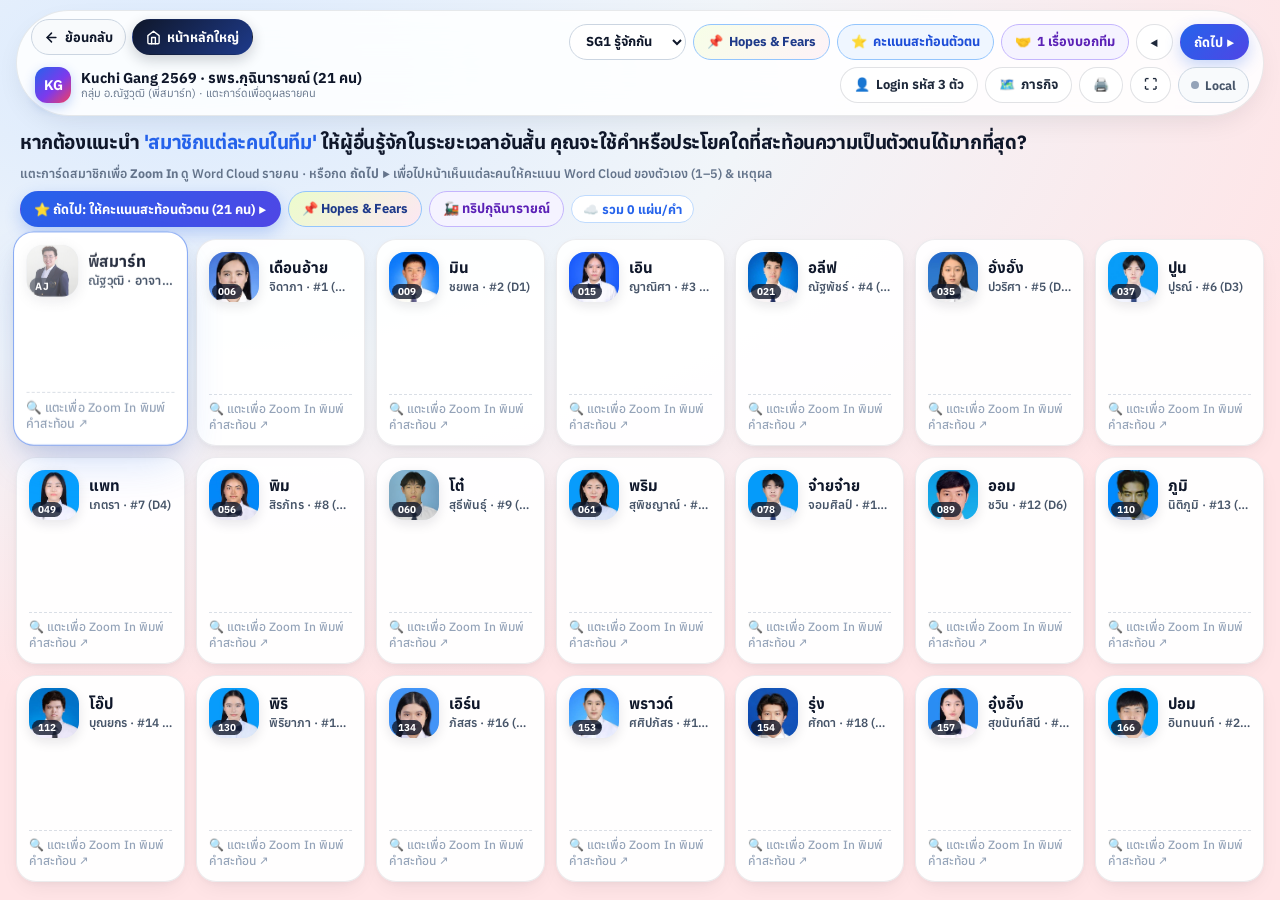
<file: kuchinarai/index.html>
<!DOCTYPE html>
<html lang="th">
<head>
  <meta charset="utf-8">
  <meta http-equiv="Cache-Control" content="no-cache, no-store, must-revalidate">
  <meta http-equiv="Pragma" content="no-cache">
  <meta http-equiv="Expires" content="0">
  <meta name="viewport" content="width=device-width, initial-scale=1, minimum-scale=1, maximum-scale=1, user-scalable=no, viewport-fit=cover">
  <title>Kuchi Gang 2569 · ภาพรวมครอบครัวกุฉินารายณ์ 21 คน &amp; Live Word Cloud (อ.ณัฐวุฒิ · RACM 303)</title>
  <meta name="description" content="Apple TV Overview &amp; Live Word Cloud สำหรับกลุ่มพื้นที่ภาคสนามที่ 1 รพร.กุฉินารายณ์ จ.กาฬสินธุ์ (อ. นพ.ณัฐวุฒิ เอี่ยงธนรัตน์) รายวิชา RACM 303 ปีการศึกษา 2569">
  <meta name="theme-color" content="#2563eb">
  <meta property="og:type" content="website">
  <meta property="og:site_name" content="RACM 303 (2569) · Kuchi Gang">
  <meta property="og:title" content="🚂 Kuchi Gang 2569 · ภาพรวมครอบครัว รพร.กุฉินารายณ์ (อ.ณัฐวุฒิ)">
  <meta property="og:description" content="แตะการ์ดสมาชิกทั้ง 21 คนเพื่อ Zoom In ถามโจทย์ใหญ่ &amp; ส่งคำเข้า Live Word Cloud รองรับทุกอุปกรณ์ (Mobile / Tablet / Duo / Full Screen 16:9)">
  <meta property="og:url" content="https://smartwoo.github.io/racm303-2569-kuchinarai/">
  <link rel="icon" type="image/svg+xml" href="data:image/svg+xml,%3Csvg xmlns='http://www.w3.org/2000/svg' viewBox='0 0 64 64'%3E%3Crect width='64' height='64' rx='16' fill='%232563eb'/%3E%3Ccircle cx='50' cy='14' r='9' fill='%23fb7185'/%3E%3Ctext x='32' y='42' text-anchor='middle' font-family='Arial,sans-serif' font-size='26' font-weight='900' fill='%23ffffff'%3EKG%3C/text%3E%3C/svg%3E">
  <link rel="preconnect" href="https://fonts.googleapis.com">
  <link rel="preconnect" href="https://fonts.gstatic.com" crossorigin>
  <link href="https://fonts.googleapis.com/css2?family=Anuphan:wght@500;600;700;800&family=JetBrains+Mono:wght@500;700&family=Plus+Jakarta+Sans:wght@600;700;800&family=Sarabun:wght@400;500;600;700&display=swap" rel="stylesheet">
  <link rel="stylesheet" href="assets/kuchi_styles.css?v=20261126tv15">
</head>
<body>
  <div id="appRoot"></div>

  <script src="assets/vendor/mqtt.min.js?v=20261126tv15"></script>
  <script src="assets/vendor/peerjs.min.js?v=20261126tv15"></script>
  <script src="assets/kuchi_data.js?v=20261126tv15"></script>
  <script src="assets/kuchi_app.js?v=20261126tv15"></script>
</body>
</html>
</file>
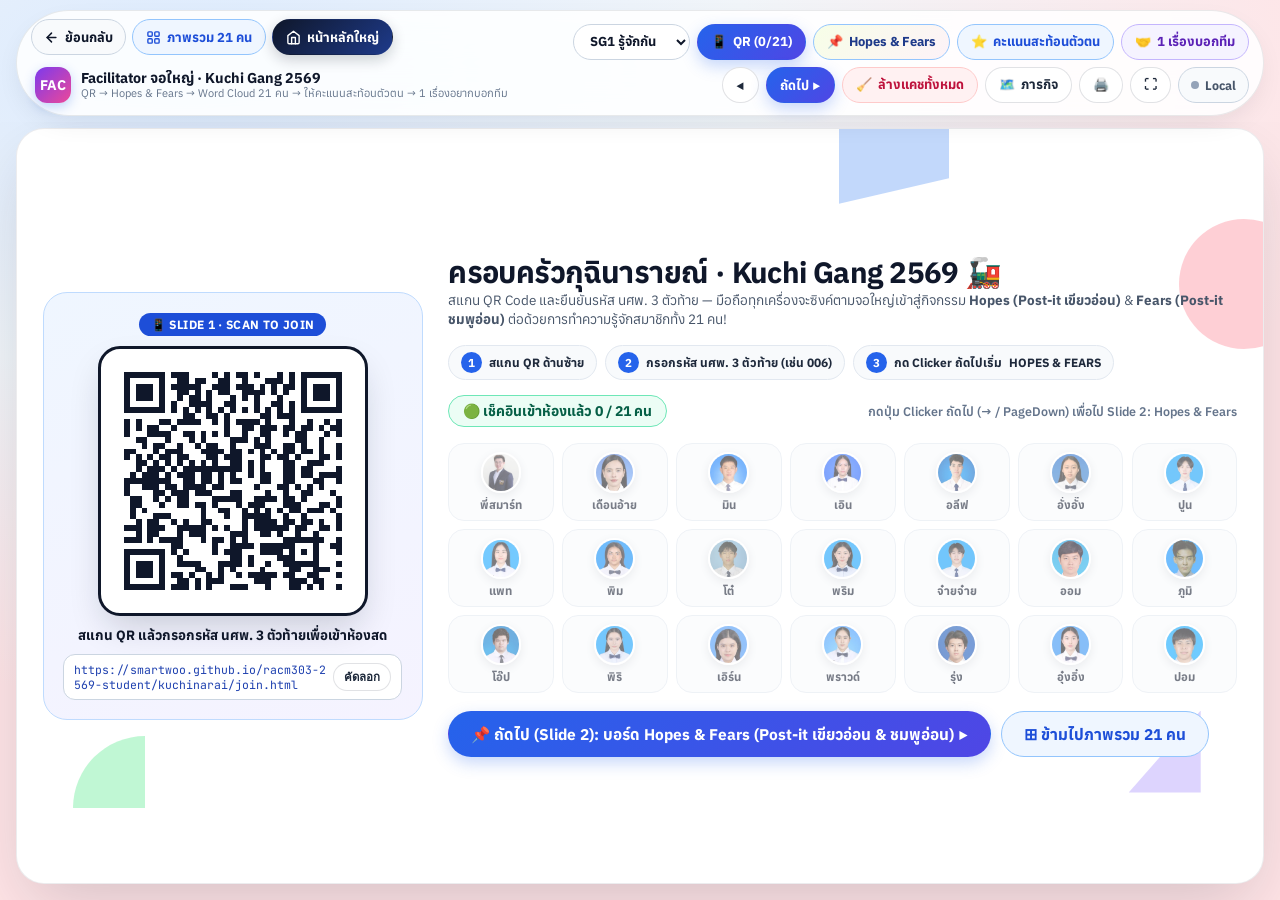
<file: kuchinarai/facilitator.html>
<!DOCTYPE html>
<html lang="th">
<head>
  <meta charset="utf-8">
  <meta http-equiv="Cache-Control" content="no-cache, no-store, must-revalidate">
  <meta http-equiv="Pragma" content="no-cache">
  <meta http-equiv="Expires" content="0">
  <meta name="viewport" content="width=device-width, initial-scale=1, minimum-scale=1, maximum-scale=1, user-scalable=no, viewport-fit=cover">
  <title>Facilitator จอใหญ่ · Kuchi Gang 2569 Live Sync (อ.ณัฐวุฒิ · รพร.กุฉินารายณ์)</title>
  <meta name="description" content="โหมด Facilitator ควบคุมจอใหญ่ Slide 1 QR Code สแกนเข้าห้องสด และบังคับซิงค์มือถือผู้เรียนทุกเครื่องไปพร้อมกันแบบ Mentimeter / Kahoot">
  <meta name="theme-color" content="#7c3aed">
  <meta property="og:type" content="website">
  <meta property="og:site_name" content="RACM 303 (2569) · Kuchi Gang Facilitator">
  <meta property="og:title" content="🎛️ Facilitator จอใหญ่ · Kuchi Gang 2569 (รพร.กุฉินารายณ์)">
  <meta property="og:description" content="Slide 1 สแกน QR Code เข้าห้องสด + คุมจอใหญ่บังคับมือถือผู้เรียนทั้ง 21 คนวิ่งตามพร้อมกันแบบเรียลไทม์">
  <link rel="icon" type="image/svg+xml" href="data:image/svg+xml,%3Csvg xmlns='http://www.w3.org/2000/svg' viewBox='0 0 64 64'%3E%3Crect width='64' height='64' rx='16' fill='%237c3aed'/%3E%3Ccircle cx='50' cy='14' r='9' fill='%2334d399'/%3E%3Ctext x='32' y='41' text-anchor='middle' font-family='Arial,sans-serif' font-size='22' font-weight='900' fill='%23ffffff'%3EFAC%3C/text%3E%3C/svg%3E">
  <link rel="preconnect" href="https://fonts.googleapis.com">
  <link rel="preconnect" href="https://fonts.gstatic.com" crossorigin>
  <link href="https://fonts.googleapis.com/css2?family=Anuphan:wght@500;600;700;800&family=JetBrains+Mono:wght@500;700&family=Plus+Jakarta+Sans:wght@600;700;800&family=Sarabun:wght@400;500;600;700&display=swap" rel="stylesheet">
  <link rel="stylesheet" href="assets/kuchi_styles.css?v=20261126tv15">
  <script>window.KUCHI_ROLE = "facilitator";</script>
</head>
<body>
  <div id="appRoot"></div>

  <script src="assets/vendor/mqtt.min.js?v=20261126tv15"></script>
  <script src="assets/vendor/peerjs.min.js?v=20261126tv15"></script>
  <script src="assets/kuchi_data.js?v=20261126tv15"></script>
  <script src="assets/kuchi_app.js?v=20261126tv15"></script>
</body>
</html>
</file>
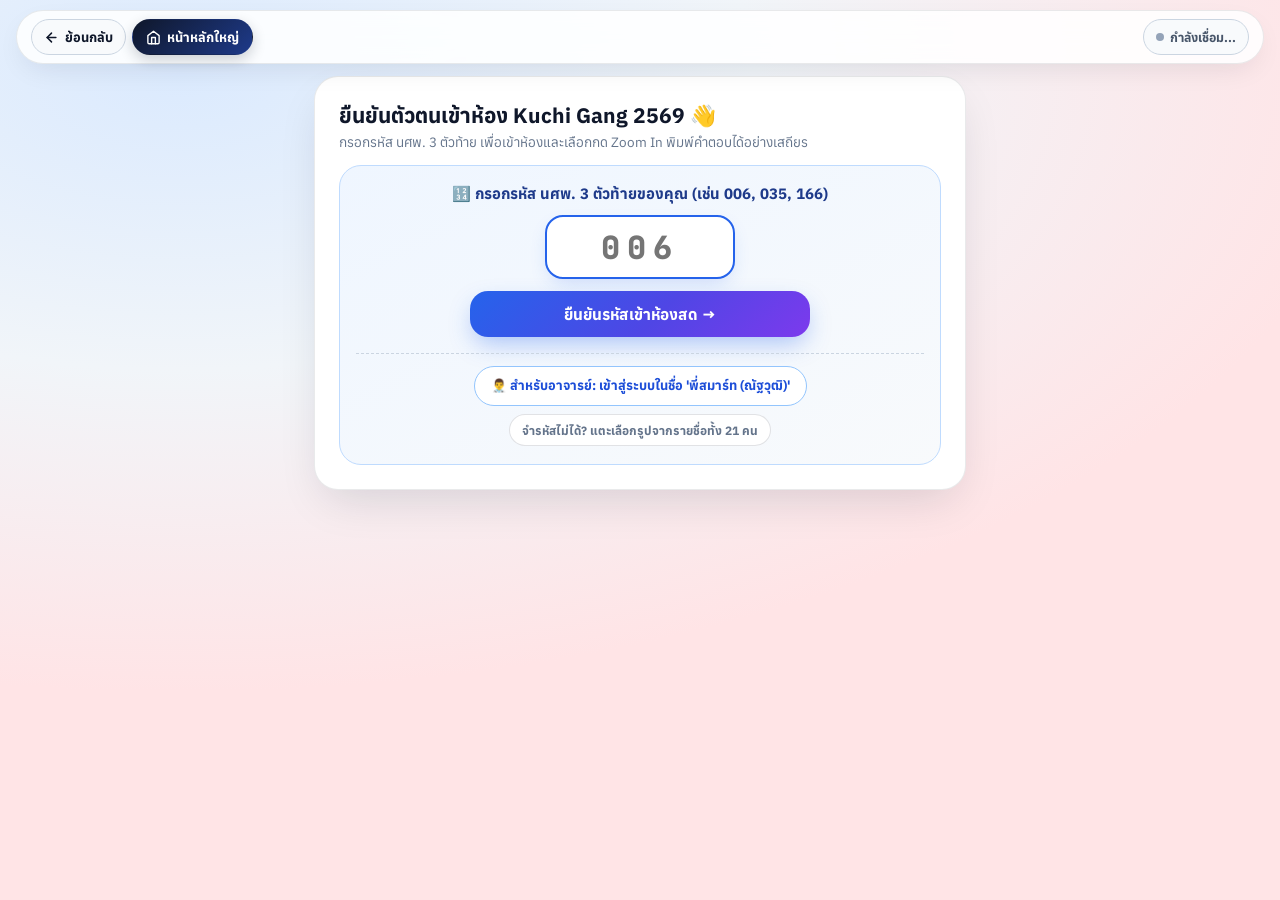
<file: kuchinarai/join.html>
<!DOCTYPE html>
<html lang="th">
<head>
  <meta charset="utf-8">
  <meta http-equiv="Cache-Control" content="no-cache, no-store, must-revalidate">
  <meta http-equiv="Pragma" content="no-cache">
  <meta http-equiv="Expires" content="0">
  <meta name="viewport" content="width=device-width, initial-scale=1, minimum-scale=1, maximum-scale=1, user-scalable=no, viewport-fit=cover, interactive-widget=resizes-content">
  <title>ส่งคำตอบสด · Kuchi Gang 2569 (รพร.กุฉินารายณ์ · RACM 303)</title>
  <meta name="description" content="โหมดพิมพ์คำตอบเต็มจอ (Full Type-Answer) สำหรับสมาชิกกลุ่มกุฉินารายณ์ ซิงค์เปลี่ยนข้อตามหน้าจอใหญ่ของอาจารย์อัตโนมัติ">
  <meta name="theme-color" content="#2563eb">
  <meta property="og:type" content="website">
  <meta property="og:site_name" content="RACM 303 (2569) · Kuchi Gang Live Join">
  <meta property="og:title" content="📱 ส่งคำตอบขึ้นจอใหญ่ · Kuchi Gang 2569 (รพร.กุฉินารายณ์)">
  <meta property="og:description" content="แตะชื่อตัวเองแล้วพิมพ์คำสะท้อนตัวตนส่งขึ้น Live Word Cloud บนจอใหญ่ได้ทันที">
  <link rel="icon" type="image/svg+xml" href="data:image/svg+xml,%3Csvg xmlns='http://www.w3.org/2000/svg' viewBox='0 0 64 64'%3E%3Crect width='64' height='64' rx='16' fill='%232563eb'/%3E%3Ccircle cx='50' cy='14' r='9' fill='%2334d399'/%3E%3Ctext x='32' y='42' text-anchor='middle' font-family='Arial,sans-serif' font-size='26' font-weight='900' fill='%23ffffff'%3EKG%3C/text%3E%3C/svg%3E">
  <link rel="preconnect" href="https://fonts.googleapis.com">
  <link rel="preconnect" href="https://fonts.gstatic.com" crossorigin>
  <link href="https://fonts.googleapis.com/css2?family=Anuphan:wght@500;600;700;800&family=JetBrains+Mono:wght@500;700&family=Plus+Jakarta+Sans:wght@600;700;800&family=Sarabun:wght@400;500;600;700&display=swap" rel="stylesheet">
  <link rel="stylesheet" href="assets/kuchi_styles.css?v=20261126tv15">
  <script>window.KUCHI_ROLE = "participant";</script>
</head>
<body>
  <div id="appRoot"></div>

  <script src="assets/vendor/mqtt.min.js?v=20261126tv15"></script>
  <script src="assets/vendor/peerjs.min.js?v=20261126tv15"></script>
  <script src="assets/kuchi_data.js?v=20261126tv15"></script>
  <script src="assets/kuchi_app.js?v=20261126tv15"></script>
</body>
</html>
</file>
<file: kuchinarai/assets/kuchi_styles.css>
/* ==========================================================================
   RACM 303 (2569) — Kuchi Gang 2569 Apple TV Overview, Facilitator & Phone Sync
   - 21-Member Exact Grid (พี่สมาร์ท + 20 นศพ. · 7x3 on 16:9 PC, 3x7 Tablet, 1+2x10 Mobile)
   - Slide 1 Giant QR Code Lobby + Live 21-Member Check-In Wall (Mentimeter/Kahoot style)
   - Forced Synchronized Full Type-Answer Phone Controller (join.html / #join)
   - True Apple TV (tvOS) Origin-Anchored Zoom-In / Zoom-Out Transitions
   - Responsive & Optimal Typography for Mobile V/H, Duo/Fold, Tablet V/H, PC 16:9
   ========================================================================== */
:root {
  --tv-ease: cubic-bezier(0.22, 1, 0.36, 1);
  --tv-spring: cubic-bezier(0.18, 0.92, 0.26, 1);
  --bg-ambient: radial-gradient(1200px 620px at 14% 8%, #dbeafe 0%, #f1f5f9 48%, #ffe4e6 100%);
  --surface-card: rgba(255, 255, 255, 0.94);
  --surface-solid: #ffffff;
  --ink-strong: #0f172a;
  --ink-body: #1e293b;
  --ink-muted: #64748b;
  --border-subtle: rgba(15, 23, 42, 0.08);
  --accent-blue: #2563eb;
  --accent-indigo: #4f46e5;
  --accent-rose: #e11d48;
  --accent-violet: #7c3aed;
  --accent-emerald: #059669;
  --shadow-tile: 0 8px 22px -6px rgba(15, 23, 42, 0.08), 0 2px 6px rgba(15, 23, 42, 0.04);
  --shadow-tile-hover: 0 22px 44px -10px rgba(37, 99, 235, 0.24), 0 8px 20px -4px rgba(15, 23, 42, 0.1);
  --shadow-stage: 0 26px 68px -12px rgba(15, 23, 42, 0.18);
  --font-heading: "Anuphan", "Plus Jakarta Sans", -apple-system, BlinkMacSystemFont, sans-serif;
  --font-body: "Anuphan", "Sarabun", "Plus Jakarta Sans", -apple-system, BlinkMacSystemFont, sans-serif;
  --font-mono: "JetBrains Mono", ui-monospace, SFMono-Regular, monospace;
  --zoom-ox: 50vw;
  --zoom-oy: 50vh;
  --kb-inset: 0px;
}

*, *::before, *::after {
  box-sizing: border-box;
}

html, body {
  margin: 0;
  padding: 0;
  min-height: 100%;
  width: 100%;
  font-family: var(--font-body);
  color: var(--ink-strong);
  background: #f1f5f9;
  background-image: var(--bg-ambient);
  background-attachment: fixed;
  -webkit-font-smoothing: antialiased;
  -webkit-tap-highlight-color: transparent;
}

button, input, select, textarea {
  font-family: inherit;
}

[hidden] {
  display: none !important;
}

#appRoot {
  min-height: 100dvh;
  width: 100%;
  display: flex;
  flex-direction: column;
  position: relative;
  overflow-x: hidden;
}

/* ==========================================================================
   1. APPLE TV FLOATING TOP CAPSULE BAR (Responsive, Universal Back & Home)
   ========================================================================== */
.tv-topbar-wrap {
  position: sticky;
  top: 0;
  z-index: 50;
  padding: 10px 16px 6px;
  flex-shrink: 0;
}

.tv-topbar {
  max-width: 1780px;
  margin: 0 auto;
  display: flex;
  align-items: center;
  justify-content: space-between;
  gap: 10px;
  padding: 8px 14px;
  border-radius: 999px;
  background: rgba(255, 255, 255, 0.88);
  backdrop-filter: blur(22px) saturate(180%);
  -webkit-backdrop-filter: blur(22px) saturate(180%);
  border: 1px solid rgba(15, 23, 42, 0.09);
  box-shadow: 0 10px 30px -10px rgba(15, 23, 42, 0.12);
}

.tv-left-dock {
  display: flex;
  align-items: center;
  gap: 8px;
  min-width: 0;
  flex-wrap: wrap;
}

.tv-nav-pair {
  display: inline-flex;
  align-items: center;
  gap: 6px;
  flex-shrink: 0;
}

.tv-nav-ico {
  width: 15px;
  height: 15px;
  flex-shrink: 0;
  display: block;
}

.tv-pill-btn {
  display: inline-flex;
  align-items: center;
  justify-content: center;
  gap: 6px;
  height: 36px;
  padding: 0 13px;
  border-radius: 999px;
  border: 1px solid rgba(15, 23, 42, 0.12);
  background: #fff;
  color: var(--ink-body);
  font-size: 13px;
  font-weight: 700;
  cursor: pointer;
  white-space: nowrap;
  text-decoration: none;
  transition: transform 0.18s var(--tv-ease), box-shadow 0.18s ease, border-color 0.18s ease, background 0.18s ease;
}

.tv-pill-btn:hover {
  transform: translateY(-1px) scale(1.02);
  border-color: var(--accent-blue);
  box-shadow: 0 6px 16px rgba(37, 99, 235, 0.14);
}

.tv-pill-btn:active {
  transform: scale(0.97);
}

.tv-pill-btn.is-nav-back {
  background: #f8fafc;
  border-color: #cbd5e1;
  color: #0f172a;
  padding: 0 12px;
}

.tv-pill-btn.is-nav-back:hover {
  background: #eff6ff;
  border-color: #2563eb;
  color: #1d4ed8;
}

.tv-pill-btn.is-nav-home {
  background: linear-gradient(135deg, #0f172a 0%, #1e3a8a 100%);
  border-color: transparent;
  color: #ffffff;
  padding: 0 13px;
  box-shadow: 0 5px 14px rgba(15, 23, 42, 0.2);
}

.tv-pill-btn.is-nav-home:hover {
  filter: brightness(1.1);
}

.tv-pill-btn.is-nav-grid {
  background: #eff6ff;
  border-color: #93c5fd;
  color: #1d4ed8;
  padding: 0 13px;
}

.tv-pill-btn.is-primary {
  background: linear-gradient(135deg, #2563eb, #4f46e5);
  border-color: transparent;
  color: #fff;
  box-shadow: 0 6px 16px rgba(37, 99, 235, 0.26);
}

.tv-pill-btn.is-facilitator {
  background: linear-gradient(135deg, #7c3aed, #2563eb);
  border-color: transparent;
  color: #fff;
  box-shadow: 0 6px 16px rgba(124, 58, 237, 0.28);
}

.tv-pill-btn.is-roulette {
  background: linear-gradient(135deg, #f43f5e, #d946ef);
  border-color: transparent;
  color: #fff;
  box-shadow: 0 6px 16px rgba(244, 63, 94, 0.26);
}

.tv-pill-btn.is-active {
  background: #eff6ff;
  border-color: #2563eb;
  color: #1d4ed8;
}

.tv-pill-btn.is-logout {
  background: #fff1f2;
  border-color: #fecdd3;
  color: #be123c;
  padding: 0 12px;
}

.tv-pill-btn.is-logout:hover {
  background: #ffe4e6;
  border-color: #f43f5e;
  color: #9f1239;
  box-shadow: 0 6px 16px rgba(244, 63, 94, 0.16);
}

.tv-pill-select {
  height: 36px;
  padding: 0 12px;
  border-radius: 999px;
  border: 1px solid #cbd5e1;
  background: #fff;
  color: var(--ink-strong);
  font-size: 13px;
  font-weight: 700;
  cursor: pointer;
}

.tv-brand-btn {
  display: inline-flex;
  align-items: center;
  gap: 10px;
  padding: 4px 10px 4px 4px;
  border-radius: 999px;
  border: none;
  background: transparent;
  cursor: pointer;
  text-align: left;
  min-width: 0;
  transition: transform 0.18s var(--tv-ease), background 0.18s ease;
}

.tv-brand-btn:hover {
  background: rgba(37, 99, 235, 0.07);
  transform: scale(1.015);
}

.tv-logo-badge {
  width: 36px;
  height: 36px;
  border-radius: 12px;
  background: linear-gradient(135deg, #2563eb 0%, #7c3aed 55%, #f43f5e 100%);
  color: #fff;
  font-weight: 800;
  font-size: 14px;
  display: inline-flex;
  align-items: center;
  justify-content: center;
  flex-shrink: 0;
  box-shadow: 0 4px 12px rgba(37, 99, 235, 0.28);
}

.tv-logo-badge.is-fac {
  background: linear-gradient(135deg, #7c3aed 0%, #ec4899 100%);
}

.tv-brand-titles {
  display: flex;
  flex-direction: column;
  min-width: 0;
}

.tv-brand-main {
  font-family: var(--font-heading);
  font-weight: 800;
  font-size: clamp(14px, 1.12vw, 16.5px);
  color: var(--ink-strong);
  white-space: nowrap;
  overflow: hidden;
  text-overflow: ellipsis;
  line-height: 1.18;
}

.tv-brand-sub {
  font-size: clamp(11px, 0.8vw, 12.5px);
  color: var(--ink-muted);
  white-space: nowrap;
  overflow: hidden;
  text-overflow: ellipsis;
}

.tv-actions {
  display: flex;
  align-items: center;
  gap: 7px;
  flex-wrap: wrap;
  justify-content: flex-end;
}

.tv-live-chip {
  display: inline-flex;
  align-items: center;
  gap: 6px;
  height: 36px;
  padding: 0 12px;
  border-radius: 999px;
  background: #f0fdf4;
  border: 1px solid #86efac;
  color: #166534;
  font-size: 12.5px;
  font-weight: 800;
  cursor: pointer;
}

.tv-live-chip.is-offline {
  background: #f8fafc;
  border-color: #cbd5e1;
  color: #475569;
}

.tv-live-dot {
  width: 8px;
  height: 8px;
  border-radius: 50%;
  background: #22c55e;
  box-shadow: 0 0 0 3px rgba(34, 197, 94, 0.22);
}

.tv-live-chip.is-offline .tv-live-dot {
  background: #94a3b8;
  box-shadow: none;
}

/* ==========================================================================
   2. SLIDE 1: FACILITATOR GIANT QR CODE LOBBY + 21-MEMBER CHECK-IN WALL
   ========================================================================== */
.fac-lobby-outer {
  flex: 1;
  width: 100%;
  max-width: 1780px;
  margin: 0 auto;
  padding: 6px 16px 16px;
  display: flex;
  flex-direction: column;
  min-height: 0;
  animation: tvModalPop 0.34s var(--tv-spring) both;
}

.fac-lobby-card {
  position: relative;
  flex: 1;
  background: #ffffff;
  border-radius: 28px;
  border: 1px solid rgba(15, 23, 42, 0.08);
  box-shadow: var(--shadow-stage);
  display: grid;
  grid-template-columns: minmax(270px, 380px) minmax(0, 1fr);
  gap: clamp(16px, 2vw, 32px);
  padding: clamp(16px, 2vw, 28px);
  overflow: hidden;
  isolation: isolate;
  align-items: center;
}

.fac-qr-pane {
  position: relative;
  z-index: 2;
  display: flex;
  flex-direction: column;
  align-items: center;
  text-align: center;
  gap: 10px;
  padding: clamp(14px, 1.5vw, 22px);
  border-radius: 24px;
  background: linear-gradient(160deg, #eff6ff 0%, #f5f3ff 100%);
  border: 1.5px solid #bfdbfe;
}

.fac-slide1-kicker {
  display: inline-flex;
  align-items: center;
  gap: 6px;
  padding: 4px 12px;
  border-radius: 999px;
  background: #1d4ed8;
  color: #ffffff;
  font-size: 12px;
  font-weight: 800;
  letter-spacing: 0.03em;
}

.fac-qr-giant {
  width: min(270px, 33dvh, 66vw);
  aspect-ratio: 1 / 1;
  padding: 11px;
  border-radius: 22px;
  background: #ffffff;
  border: 3px solid #0f172a;
  box-shadow: 0 16px 36px -8px rgba(15, 23, 42, 0.2);
}

.fac-qr-giant svg {
  width: 100%;
  height: 100%;
  display: block;
}

.fac-url-pill {
  width: 100%;
  display: flex;
  align-items: center;
  gap: 6px;
  padding: 7px 10px;
  border-radius: 12px;
  background: #ffffff;
  border: 1px solid #cbd5e1;
  font-family: var(--font-mono);
  font-size: 11.5px;
  color: #1e40af;
  word-break: break-all;
  text-align: left;
}

.fac-checkin-pane {
  position: relative;
  z-index: 2;
  display: flex;
  flex-direction: column;
  gap: clamp(10px, 1.2vw, 16px);
  min-width: 0;
  height: 100%;
  justify-content: center;
}

.fac-lobby-title {
  margin: 0;
  font-family: var(--font-heading);
  font-size: clamp(22px, 2.3vw, 36px);
  font-weight: 800;
  color: #0f172a;
  line-height: 1.2;
  letter-spacing: -0.02em;
}

.fac-lobby-sub {
  margin: 0;
  font-size: clamp(13.5px, 1.05vw, 16.5px);
  color: #475569;
  line-height: 1.45;
}

.fac-steps-row {
  display: flex;
  flex-wrap: wrap;
  gap: 8px;
}

.fac-step-chip {
  display: inline-flex;
  align-items: center;
  gap: 7px;
  padding: 6px 12px;
  border-radius: 999px;
  background: #f8fafc;
  border: 1px solid #e2e8f0;
  font-size: clamp(12px, 0.9vw, 14px);
  font-weight: 700;
  color: #1e293b;
}

.fac-step-num {
  width: 21px;
  height: 21px;
  border-radius: 50%;
  background: #2563eb;
  color: #ffffff;
  font-size: 11.5px;
  font-weight: 800;
  display: inline-flex;
  align-items: center;
  justify-content: center;
}

.fac-checkin-header {
  display: flex;
  align-items: center;
  justify-content: space-between;
  gap: 10px;
  flex-wrap: wrap;
}

.fac-checkin-counter {
  display: inline-flex;
  align-items: center;
  gap: 8px;
  padding: 6px 14px;
  border-radius: 999px;
  background: #ecfdf5;
  border: 1.5px solid #6ee7b7;
  color: #065f46;
  font-size: 14px;
  font-weight: 800;
}

.fac-checkin-grid {
  display: grid;
  grid-template-columns: repeat(7, minmax(0, 1fr));
  gap: clamp(6px, 0.65vw, 10px);
}

.fac-checkin-item {
  position: relative;
  display: flex;
  flex-direction: column;
  align-items: center;
  gap: 4px;
  padding: 8px 4px;
  border-radius: 16px;
  background: #f8fafc;
  border: 1.5px solid #e2e8f0;
  opacity: 0.56;
  cursor: pointer;
  transition: all 0.22s var(--tv-ease);
}

.fac-checkin-item:hover {
  opacity: 0.92;
  transform: translateY(-2px);
  border-color: #93c5fd;
}

.fac-checkin-item.is-online {
  opacity: 1;
  background: linear-gradient(155deg, #ecfdf5 0%, #eff6ff 100%);
  border-color: #10b981;
  box-shadow: 0 8px 18px -6px rgba(16, 185, 129, 0.32);
  transform: scale(1.02);
}

.fac-checkin-item img {
  width: clamp(38px, 3.2vw, 52px);
  height: clamp(38px, 3.2vw, 52px);
  border-radius: 50%;
  object-fit: cover;
  object-position: center 16%;
  border: 2px solid #ffffff;
  box-shadow: 0 3px 8px rgba(15, 23, 42, 0.12);
}

.fac-checkin-item .fac-ci-nick {
  font-size: clamp(11.5px, 0.85vw, 13.5px);
  font-weight: 800;
  color: #0f172a;
  white-space: nowrap;
  overflow: hidden;
  text-overflow: ellipsis;
  max-width: 100%;
}

.fac-ci-tick {
  position: absolute;
  top: 4px;
  right: 4px;
  width: 18px;
  height: 18px;
  border-radius: 50%;
  background: #10b981;
  color: #ffffff;
  font-size: 11px;
  font-weight: 900;
  display: flex;
  align-items: center;
  justify-content: center;
}

.fac-cta-row {
  display: flex;
  align-items: center;
  gap: 10px;
  flex-wrap: wrap;
  margin-top: 2px;
}

.fac-cta-big {
  height: 46px;
  padding: 0 22px;
  border-radius: 999px;
  font-size: 15.5px;
  font-weight: 800;
}

/* ==========================================================================
   3. OVERVIEW BOARD (21-MEMBER APPLE TV GRID: 7x3 ON 16:9 PC)
   ========================================================================== */
.tv-overview-stage {
  flex: 1;
  width: 100%;
  max-width: 1780px;
  margin: 0 auto;
  padding: 6px 16px 18px;
  display: flex;
  flex-direction: column;
  gap: 10px;
}

.tv-overview-stage.is-zooming-away,
.tv-overview-stage.is-zooming-back {
  animation: none;
  transform: none;
  opacity: 1;
  filter: none;
}

.tv-overview-banner {
  display: flex;
  align-items: center;
  justify-content: space-between;
  gap: 10px;
  padding: 2px 4px;
  flex-wrap: wrap;
}

.tv-overview-headline {
  display: flex;
  align-items: baseline;
  gap: 10px;
  flex-wrap: wrap;
}

.tv-overview-headline h1 {
  margin: 0;
  font-family: var(--font-heading);
  font-size: clamp(18px, 1.55vw, 25px);
  font-weight: 800;
  color: var(--ink-strong);
  letter-spacing: -0.02em;
}

.tv-overview-hint {
  font-size: clamp(12.5px, 0.92vw, 14.5px);
  font-weight: 600;
  color: var(--ink-muted);
}

/* 21-Tile Apple TV Responsive Grid (7 columns x 3 rows on wide screens) */
.tv-grid {
  flex: 1;
  display: grid;
  grid-template-columns: repeat(7, minmax(0, 1fr));
  gap: clamp(9px, 0.85vw, 14px);
  align-content: stretch;
}

.tv-tile {
  position: relative;
  display: flex;
  flex-direction: column;
  align-items: flex-start;
  justify-content: space-between;
  gap: clamp(8px, 0.75vw, 12px);
  padding: clamp(10px, 0.9vw, 14px);
  border-radius: 20px;
  background: var(--surface-card);
  border: 1.5px solid var(--border-subtle);
  box-shadow: var(--shadow-tile);
  cursor: pointer;
  text-align: left;
  min-width: 0;
  overflow: hidden;
  transition: transform 0.24s var(--tv-ease),
              box-shadow 0.24s var(--tv-ease),
              border-color 0.2s ease,
              background 0.2s ease;
  will-change: transform;
}

.tv-tile::after {
  content: "";
  position: absolute;
  inset: 0;
  background: linear-gradient(125deg, rgba(255, 255, 255, 0.55) 0%, rgba(255, 255, 255, 0) 48%);
  opacity: 0;
  pointer-events: none;
  transition: opacity 0.24s ease;
}

.tv-tile:hover,
.tv-tile:focus-visible,
.tv-tile.is-dpad-focus {
  transform: translateY(-4px) scale(1.035);
  border-color: rgba(37, 99, 235, 0.55);
  background: #ffffff;
  box-shadow: var(--shadow-tile-hover);
  z-index: 6;
  outline: none;
}

.tv-tile:hover::after,
.tv-tile:focus-visible::after,
.tv-tile.is-dpad-focus::after {
  opacity: 1;
}

.tv-tile:active {
  transform: scale(0.98);
}

.tv-tile.is-roulette-flash {
  transform: scale(1.065);
  border-color: #f43f5e;
  background: #fff1f2;
  box-shadow: 0 0 0 4px rgba(244, 63, 94, 0.35), 0 20px 44px rgba(244, 63, 94, 0.28);
  z-index: 10;
}

.tv-tile.is-just-returned {
  animation: tvTileReturnedPulse 0.9s var(--tv-ease);
}

@keyframes tvTileReturnedPulse {
  0% { box-shadow: 0 0 0 6px rgba(37, 99, 235, 0.42), var(--shadow-tile-hover); }
  100% { box-shadow: var(--shadow-tile); }
}

.tv-tile.is-has-words {
  border-color: rgba(37, 99, 235, 0.26);
  background: linear-gradient(155deg, #ffffff 0%, #f8fbff 100%);
}

.tv-tile-head {
  display: flex;
  align-items: center;
  gap: 10px;
  width: 100%;
  min-width: 0;
}

.tv-tile-avatar-wrap {
  position: relative;
  width: clamp(50px, 3.8vw, 66px);
  height: clamp(50px, 3.8vw, 66px);
  border-radius: 16px;
  overflow: hidden;
  background: #e2e8f0;
  flex-shrink: 0;
  box-shadow: 0 4px 12px rgba(15, 23, 42, 0.1);
}

.tv-tile-avatar-wrap img {
  width: 100%;
  height: 100%;
  object-fit: cover;
  object-position: center 16%;
  display: block;
}

.tv-tile-num-pill {
  position: absolute;
  bottom: 3px;
  left: 3px;
  padding: 1px 6px;
  border-radius: 999px;
  background: rgba(15, 23, 42, 0.78);
  color: #fff;
  font-size: 10px;
  font-weight: 800;
  line-height: 1.3;
}

.tv-tile-online-dot {
  position: absolute;
  top: 4px;
  right: 4px;
  width: 11px;
  height: 11px;
  border-radius: 50%;
  background: #22c55e;
  border: 2px solid #fff;
}

.tv-tile-idbox {
  flex: 1;
  min-width: 0;
  display: flex;
  flex-direction: column;
  gap: 2px;
}

.tv-tile-toprow {
  display: flex;
  align-items: center;
  justify-content: space-between;
  gap: 4px;
}

.tv-tile-nick {
  font-family: var(--font-heading);
  font-weight: 800;
  font-size: clamp(15px, 1.18vw, 19.5px);
  color: var(--ink-strong);
  line-height: 1.2;
  white-space: nowrap;
  overflow: hidden;
  text-overflow: ellipsis;
}

.tv-tile-count-badge {
  display: inline-flex;
  align-items: center;
  gap: 2px;
  padding: 2px 6px;
  border-radius: 999px;
  background: #eff6ff;
  color: #1d4ed8;
  font-size: 11px;
  font-weight: 800;
  flex-shrink: 0;
}

.tv-tile-sub {
  font-size: clamp(12px, 0.84vw, 13.5px);
  font-weight: 600;
  color: #475569;
  white-space: nowrap;
  overflow: hidden;
  text-overflow: ellipsis;
}

.tv-tile-words {
  width: 100%;
  font-size: clamp(12px, 0.85vw, 13.5px);
  color: #1e40af;
  font-weight: 600;
  line-height: 1.35;
  display: -webkit-box;
  -webkit-line-clamp: 2;
  -webkit-box-orient: vertical;
  overflow: hidden;
  padding-top: 6px;
  border-top: 1px dashed rgba(148, 163, 184, 0.35);
}

.tv-tile-words.is-empty {
  color: #94a3b8;
  font-weight: 500;
}

/* ==========================================================================
   4. ZOOMED-IN BIG QUESTION STAGE (APPLE TV SPRING ZOOM + MENTIMETER)
   ========================================================================== */
.tv-zoom-stage-outer {
  flex: 1;
  display: flex;
  flex-direction: column;
  width: 100%;
  max-width: 1780px;
  margin: 0 auto;
  padding: 4px 16px calc(14px + var(--kb-inset));
  min-height: 0;
  animation: none;
}

.tv-zoom-stage-outer.is-manual-enter {
  animation: tvStageManualIn 0.16s ease-out both;
}

@keyframes tvStageManualIn {
  0% {
    opacity: 0.6;
    transform: scale(0.97);
  }
  100% {
    opacity: 1;
    transform: scale(1);
  }
}

.menti-zoom-card {
  position: relative;
  flex: 1;
  background: #ffffff;
  border-radius: 26px;
  border: 1px solid rgba(15, 23, 42, 0.08);
  box-shadow: var(--shadow-stage);
  display: flex;
  flex-direction: column;
  overflow: hidden;
  isolation: isolate;
  min-height: 0;
}

.menti-decor {
  position: absolute;
  inset: 0;
  pointer-events: none;
  z-index: 0;
  overflow: hidden;
}

.menti-shape-blue-para {
  position: absolute;
  top: -14px;
  left: 66%;
  width: 110px;
  height: 76px;
  background: #8ab4f8;
  opacity: 0.52;
  transform: skewY(-13deg);
}

.menti-shape-pink-circle {
  position: absolute;
  top: 12%;
  right: -46px;
  width: 130px;
  height: 130px;
  border-radius: 50%;
  background: #fda4af;
  opacity: 0.52;
}

.menti-shape-yellow-tri {
  position: absolute;
  top: 36%;
  left: 0;
  width: 68px;
  height: 84px;
  background: #fef08a;
  opacity: 0.7;
  clip-path: polygon(0 0, 100% 0, 100% 100%);
}

.menti-shape-mint-arc {
  position: absolute;
  bottom: 10%;
  left: 4.5%;
  width: 72px;
  height: 72px;
  background: #86efac;
  opacity: 0.52;
  border-radius: 100% 0 0 0;
}

.menti-shape-purple-tri {
  position: absolute;
  bottom: 12%;
  right: 5%;
  width: 72px;
  height: 82px;
  background: #c4b5fd;
  opacity: 0.58;
  clip-path: polygon(100% 0, 0 100%, 100% 100%);
}

.zm-toolbar {
  position: relative;
  z-index: 4;
  display: flex;
  align-items: center;
  justify-content: space-between;
  gap: 10px;
  padding: 14px 22px 8px;
  flex-wrap: wrap;
}

.zm-nav-group {
  display: flex;
  align-items: center;
  gap: 8px;
  flex-wrap: wrap;
}

/* Prominent Top-Right Close (✕) Button for Exiting Zoomed-In Views */
.zm-close-x-btn {
  display: inline-flex;
  align-items: center;
  justify-content: center;
  gap: 6px;
  height: 38px;
  min-width: 38px;
  padding: 0 14px;
  border-radius: 999px;
  border: 1.8px solid #fca5a5;
  background: #fff1f2;
  color: #be123c;
  font-family: var(--font-heading);
  font-size: 14.5px;
  font-weight: 800;
  line-height: 1;
  cursor: pointer;
  touch-action: manipulation;
  box-shadow: 0 4px 12px -4px rgba(225, 29, 72, 0.25);
  transition: background 0.15s ease, color 0.15s ease, border-color 0.15s ease, transform 0.12s ease;
  flex-shrink: 0;
}

.zm-close-x-btn:hover {
  background: #e11d48;
  border-color: #e11d48;
  color: #ffffff;
}

.zm-close-x-btn:active {
  transform: scale(0.96);
}

.zm-hero-header {
  position: relative;
  z-index: 3;
  display: flex;
  align-items: center;
  gap: clamp(14px, 1.8vw, 26px);
  padding: 6px clamp(18px, 2.8vw, 42px) 10px;
}

.zm-person-portrait-card {
  display: flex;
  align-items: center;
  gap: 14px;
  padding: 8px 16px 8px 8px;
  border-radius: 22px;
  background: linear-gradient(145deg, #eff6ff 0%, #f5f3ff 100%);
  border: 1.5px solid #bfdbfe;
  box-shadow: 0 10px 24px -6px rgba(37, 99, 235, 0.16);
  flex-shrink: 0;
}

.zm-person-portrait-card img {
  width: clamp(68px, 6.2vw, 98px);
  height: clamp(68px, 6.2vw, 98px);
  border-radius: 18px;
  object-fit: cover;
  object-position: center 16%;
  border: 3px solid #ffffff;
  box-shadow: 0 6px 16px rgba(15, 23, 42, 0.14);
}

.zm-person-meta {
  display: flex;
  flex-direction: column;
  gap: 3px;
}

.zm-person-kicker {
  font-size: clamp(11px, 0.85vw, 13px);
  font-weight: 800;
  color: #2563eb;
  letter-spacing: 0.02em;
}

.zm-person-nick {
  font-family: var(--font-heading);
  font-size: clamp(19px, 1.8vw, 28px);
  font-weight: 800;
  color: #0f172a;
  line-height: 1.12;
}

.zm-person-fullname {
  font-size: clamp(12.5px, 0.95vw, 15px);
  font-weight: 600;
  color: #475569;
}

.zm-big-question {
  flex: 1;
  margin: 0;
  font-family: var(--font-heading);
  font-size: clamp(20px, 2.25vw, 36px);
  font-weight: 700;
  line-height: 1.32;
  color: #0f172a;
  letter-spacing: -0.015em;
}

.zm-big-question .zm-highlight-name {
  display: inline-block;
  padding: 1px 12px;
  border-radius: 12px;
  background: linear-gradient(135deg, rgba(37, 99, 235, 0.12), rgba(124, 58, 237, 0.14));
  color: #1d4ed8;
  font-weight: 800;
}

.zm-cloud-body {
  position: relative;
  z-index: 2;
  flex: 1;
  min-height: 240px;
  display: flex;
  align-items: center;
  justify-content: center;
  padding: 6px 24px;
  overflow: hidden;
}

.zm-cloud-canvas {
  position: relative;
  width: 100%;
  height: 100%;
  min-height: 230px;
}

.menti-word-item {
  position: absolute;
  transform: translate(-50%, -50%);
  font-family: var(--font-heading);
  font-weight: 700;
  line-height: 1.1;
  white-space: nowrap;
  cursor: pointer;
  user-select: none;
  transition: left 0.34s var(--tv-ease), top 0.34s var(--tv-ease), font-size 0.28s ease, transform 0.18s ease;
  animation: zmWordPop 0.36s var(--tv-spring) both;
}

.menti-word-item:hover {
  transform: translate(-50%, -50%) scale(1.1);
  z-index: 30 !important;
}

.menti-word-sup {
  font-size: 0.44em;
  font-weight: 800;
  vertical-align: super;
  margin-left: 3px;
  opacity: 0.75;
}

@keyframes zmWordPop {
  0% { opacity: 0; transform: translate(-50%, -50%) scale(0.4); }
  100% { opacity: 1; transform: translate(-50%, -50%) scale(1); }
}

.zm-empty-prompt {
  text-align: center;
  max-width: 600px;
  padding: 24px 28px;
  border-radius: 22px;
  background: rgba(248, 250, 252, 0.92);
  border: 1.5px dashed #cbd5e1;
}

.zm-empty-prompt strong {
  display: block;
  font-size: clamp(16px, 1.35vw, 22px);
  color: #1e293b;
  margin-bottom: 6px;
}

.zm-empty-prompt p {
  margin: 0 0 14px;
  font-size: clamp(13.5px, 1vw, 16px);
  color: #64748b;
}

/* Clean Mentimeter Big-Screen Result Footer (Facilitator Mode) */
.zm-fac-footer {
  position: relative;
  z-index: 4;
  display: flex;
  align-items: center;
  justify-content: space-between;
  gap: 12px;
  padding: 10px 22px 14px;
  background: rgba(248, 250, 252, 0.88);
  border-top: 1px solid #e2e8f0;
  flex-wrap: wrap;
}

.zm-fac-stat-pill {
  display: inline-flex;
  align-items: center;
  gap: 8px;
  padding: 7px 16px;
  border-radius: 999px;
  background: #eff6ff;
  border: 1.5px solid #93c5fd;
  color: #1e40af;
  font-size: 14px;
  font-weight: 800;
}

/* Bottom Interactive Composer Dock (Explorer Mode / Optional Facilitator Quick-Type) */
.zm-composer-dock {
  position: relative;
  z-index: 4;
  padding: 10px 22px 14px;
  background: rgba(248, 250, 252, 0.92);
  border-top: 1px solid #e2e8f0;
  display: flex;
  flex-direction: column;
  gap: 8px;
}

.zm-composer-row {
  display: flex;
  align-items: center;
  gap: 8px;
  max-width: 980px;
  width: 100%;
  margin: 0 auto;
}

.zm-word-input {
  flex: 1;
  height: 44px;
  padding: 0 16px;
  border-radius: 999px;
  border: 1.5px solid #cbd5e1;
  background: #ffffff;
  font-size: 16px;
  color: var(--ink-strong);
  min-width: 0;
}

.zm-word-input:focus {
  outline: none;
  border-color: #2563eb;
  box-shadow: 0 0 0 3px rgba(37, 99, 235, 0.16);
}

.zm-send-btn {
  height: 44px;
  padding: 0 20px;
  border-radius: 999px;
  border: none;
  background: linear-gradient(135deg, #2563eb, #4f46e5);
  color: #fff;
  font-size: 15px;
  font-weight: 800;
  cursor: pointer;
  flex-shrink: 0;
  box-shadow: 0 6px 16px rgba(37, 99, 235, 0.25);
}

.zm-emoji-bar {
  display: flex;
  align-items: center;
  justify-content: center;
  gap: 6px;
  flex-wrap: wrap;
}

.zm-emoji-btn {
  height: 34px;
  padding: 0 10px;
  border-radius: 999px;
  border: 1px solid #e2e8f0;
  background: #ffffff;
  font-size: 17px;
  cursor: pointer;
  transition: transform 0.14s ease;
}

.zm-emoji-btn:hover {
  transform: scale(1.14);
  border-color: #93c5fd;
}

/* Authentic Mentimeter Scale Stage (Matches Reference Curve + 5.0 Circle + Strongly disagree/agree) */
.zm-rating-wrap {
  position: relative;
  z-index: 3;
  flex: 1;
  display: flex;
  flex-direction: column;
  justify-content: center;
  gap: 18px;
  padding: 10px clamp(24px, 5vw, 90px) 18px;
}

.menti-scale-stage {
  position: relative;
  background: #ffffff;
  border-radius: 24px;
  padding: clamp(18px, 2.4vw, 30px) clamp(24px, 3.6vw, 48px);
  border: 1px solid #eef2f7;
  box-shadow: 0 12px 32px -14px rgba(15, 23, 42, 0.1);
}

.menti-scale-row-label {
  font-family: var(--font-heading);
  font-size: clamp(18px, 1.45vw, 24px);
  font-weight: 600;
  color: #0f172a;
  margin: 0 0 6px;
}

.menti-scale-visual {
  position: relative;
  padding-top: 92px;
  margin: 4px 28px 14px 4px;
}

.menti-curve-svg {
  position: absolute;
  left: 0;
  right: 0;
  bottom: 14px;
  width: 100%;
  height: 92px;
  display: block;
  pointer-events: none;
}

.menti-bar-track {
  position: relative;
  height: 14px;
  border-radius: 999px;
  background: #e2e8f0;
}

.menti-bar-fill {
  height: 100%;
  border-radius: 999px;
  background: #196cff;
  transition: width 0.36s var(--tv-ease);
}

.menti-score-badge {
  position: absolute;
  top: 50%;
  transform: translate(-50%, -50%);
  width: 58px;
  height: 58px;
  border-radius: 50%;
  background: #196cff;
  color: #ffffff;
  font-family: var(--font-heading);
  font-size: 20px;
  font-weight: 800;
  display: flex;
  align-items: center;
  justify-content: center;
  border: 3px solid #ffffff;
  box-shadow: 0 8px 22px rgba(25, 108, 255, 0.34);
}

.menti-axis-labels {
  display: flex;
  justify-content: space-between;
  align-items: flex-start;
  margin-top: 28px;
  color: #64748b;
  font-size: clamp(15px, 1.15vw, 19px);
  font-weight: 600;
}

.menti-axis-left::after {
  content: "";
  display: block;
  width: 124px;
  height: 3.5px;
  border-radius: 999px;
  background: #93c5fd;
  margin-top: 8px;
}

.menti-reason-card {
  padding: 14px 20px;
  border-radius: 18px;
  background: linear-gradient(135deg, #eff6ff 0%, #f8fafc 100%);
  border: 1.5px solid #bfdbfe;
  color: #0f172a;
  font-size: clamp(15px, 1.12vw, 18.5px);
  font-weight: 600;
  line-height: 1.45;
}

/* Slide 4: 21-Person Self-Rating Overview Mini Mentimeter Bars */
.rt-mini-menti {
  position: relative;
  padding-top: 18px;
  margin: 2px 14px 2px 2px;
}

.rt-mini-curve {
  position: absolute;
  left: 0;
  right: 0;
  bottom: 7px;
  width: 100%;
  height: 18px;
  display: block;
  pointer-events: none;
}

.rt-mini-track {
  position: relative;
  height: 7px;
  border-radius: 999px;
  background: #e2e8f0;
}

.rt-mini-fill {
  height: 100%;
  border-radius: 999px;
  background: #196cff;
  transition: width 0.3s var(--tv-ease);
}

.rt-mini-badge {
  position: absolute;
  top: 50%;
  transform: translate(-50%, -50%);
  min-width: 28px;
  height: 24px;
  padding: 0 5px;
  border-radius: 999px;
  background: #196cff;
  color: #ffffff;
  font-family: var(--font-heading);
  font-size: 11px;
  font-weight: 800;
  display: inline-flex;
  align-items: center;
  justify-content: center;
  border: 2px solid #ffffff;
  box-shadow: 0 3px 8px rgba(25, 108, 255, 0.3);
}

.rt-mini-axis {
  display: flex;
  justify-content: space-between;
  gap: 6px;
  font-size: 9px;
  font-weight: 700;
  color: #94a3b8;
  margin-top: 3px;
  white-space: nowrap;
}

.rt-mini-axis > span {
  overflow: hidden;
  text-overflow: ellipsis;
}

.rt-reason-line {
  font-size: clamp(11.5px, 0.82vw, 13px);
  font-weight: 600;
  color: #1e293b;
  line-height: 1.32;
  display: -webkit-box;
  -webkit-line-clamp: 2;
  -webkit-box-orient: vertical;
  overflow: hidden;
}

.rt-reason-line.is-waiting {
  color: #94a3b8;
  font-weight: 500;
  font-style: italic;
}

/* Slide 5: 21-Person "1 เรื่องที่อยากบอกกับทุกคนในทีม" Tile & Spotlight Styles */
.tm-mini-quote {
  flex: 1;
  margin-top: 2px;
  padding: 7px 10px;
  border-radius: 12px;
  background: linear-gradient(135deg, #eff6ff 0%, #f5f3ff 100%);
  border: 1px solid #c7d2fe;
  color: #0f172a;
  font-size: clamp(11.5px, 0.84vw, 13.5px);
  font-weight: 650;
  line-height: 1.36;
  display: -webkit-box;
  -webkit-line-clamp: 3;
  -webkit-box-orient: vertical;
  overflow: hidden;
  word-break: break-word;
}

.tm-mini-quote.is-waiting {
  background: #f8fafc;
  border: 1px dashed #cbd5e1;
  color: #94a3b8;
  font-weight: 500;
  font-style: italic;
  display: flex;
  align-items: center;
}

.tm-stage-card {
  position: relative;
  flex: 1;
  display: flex;
  flex-direction: column;
  align-items: center;
  justify-content: center;
  text-align: center;
  padding: clamp(24px, 4vw, 52px) clamp(24px, 6vw, 88px);
  margin: 8px clamp(20px, 4.5vw, 76px) 18px;
  border-radius: 28px;
  background: linear-gradient(145deg, #ffffff 0%, #eff6ff 55%, #f5f3ff 100%);
  border: 1.5px solid #bfdbfe;
  box-shadow: 0 18px 44px -16px rgba(37, 99, 235, 0.18);
  gap: 16px;
}

.tm-stage-quote {
  margin: 0;
  font-family: var(--font-heading);
  font-size: clamp(22px, 2.5vw, 40px);
  font-weight: 800;
  line-height: 1.42;
  color: #0f172a;
  max-width: 980px;
  word-break: break-word;
}

/* ==========================================================================
   5. STUDENT FULL TYPE-ANSWER PHONE CONTROLLER (join.html / #join)
   ========================================================================== */
.ph-shell {
  flex: 1;
  width: 100%;
  max-width: 680px;
  margin: 0 auto;
  padding: 6px 14px calc(20px + var(--kb-inset));
  display: flex;
  flex-direction: column;
  gap: 12px;
}

.ph-card {
  background: #ffffff;
  border-radius: 24px;
  border: 1px solid rgba(15, 23, 42, 0.09);
  box-shadow: 0 18px 46px -12px rgba(15, 23, 42, 0.15);
  padding: clamp(16px, 4vw, 24px);
  display: flex;
  flex-direction: column;
  gap: 14px;
  animation: none !important;
}

/* Rock-Solid Manual Zoom-In Typing Sheet / Modal (Close with Top-Right ✕) */
.ph-zoom-backdrop {
  position: fixed;
  inset: 0;
  z-index: 120;
  background: rgba(15, 23, 42, 0.62);
  backdrop-filter: blur(8px);
  display: flex;
  align-items: center;
  justify-content: center;
  padding: 12px;
  overscroll-behavior: contain;
}

.ph-zoom-sheet {
  width: 100%;
  max-width: 560px;
  max-height: 92dvh;
  overflow-y: auto;
  background: #ffffff;
  border-radius: 24px;
  border: 1.5px solid #cbd5e1;
  box-shadow: 0 28px 64px -12px rgba(15, 23, 42, 0.38);
  padding: 16px 18px 20px;
  display: flex;
  flex-direction: column;
  gap: 14px;
  animation: none !important;
}

.ph-zoom-head {
  position: sticky;
  top: -16px;
  z-index: 5;
  margin: -16px -18px 0;
  padding: 12px 16px;
  background: rgba(255, 255, 255, 0.96);
  border-bottom: 1px solid #e2e8f0;
  display: flex;
  align-items: center;
  justify-content: space-between;
  gap: 10px;
}

.tv-tile,
.id-picker-card,
.tv-pill-btn,
.ph-submit-btn,
.ph-hf-card-btn,
.hf-choice-btn,
.zm-send-btn,
.zm-emoji-btn {
  touch-action: manipulation;
}

.ph-sync-banner {
  display: flex;
  align-items: center;
  justify-content: space-between;
  gap: 8px;
  padding: 8px 14px;
  border-radius: 16px;
  background: linear-gradient(135deg, #eff6ff 0%, #ecfdf5 100%);
  border: 1px solid #93c5fd;
  font-size: 12.5px;
  font-weight: 700;
  color: #1e40af;
}

.ph-person-banner {
  display: flex;
  align-items: center;
  gap: 12px;
  padding: 10px 14px;
  border-radius: 18px;
  background: linear-gradient(145deg, #eff6ff 0%, #f5f3ff 100%);
  border: 1.5px solid #bfdbfe;
}

.ph-person-banner img {
  width: 60px;
  height: 60px;
  border-radius: 16px;
  object-fit: cover;
  object-position: center 16%;
  border: 2.5px solid #ffffff;
  box-shadow: 0 4px 12px rgba(15, 23, 42, 0.14);
  flex-shrink: 0;
}

.ph-big-question {
  margin: 0;
  font-family: var(--font-heading);
  font-size: clamp(17.5px, 4.4vw, 22px);
  font-weight: 800;
  line-height: 1.38;
  color: #0f172a;
}

.ph-big-question .zm-highlight-name {
  display: inline-block;
  padding: 1px 9px;
  border-radius: 10px;
  background: rgba(37, 99, 235, 0.13);
  color: #1d4ed8;
}

.ph-inputs-stack {
  display: flex;
  flex-direction: column;
  gap: 10px;
}

.ph-input-label {
  display: flex;
  justify-content: space-between;
  font-size: 13px;
  font-weight: 700;
  color: #475569;
  margin-bottom: 4px;
}

.ph-answer-input {
  width: 100%;
  height: 50px;
  padding: 0 16px;
  border-radius: 16px;
  border: 1.8px solid #cbd5e1;
  background: #f8fafc;
  font-size: 16.5px; /* Prevents iOS auto-zoom */
  font-weight: 600;
  color: #0f172a;
  transition: border-color 0.18s ease, background 0.18s ease, box-shadow 0.18s ease;
}

.ph-answer-input:focus {
  outline: none;
  background: #ffffff;
  border-color: #2563eb;
  box-shadow: 0 0 0 4px rgba(37, 99, 235, 0.16);
}

.ph-submit-btn {
  width: 100%;
  height: 54px;
  border-radius: 18px;
  border: none;
  background: linear-gradient(135deg, #2563eb 0%, #4f46e5 55%, #7c3aed 100%);
  color: #ffffff;
  font-family: var(--font-heading);
  font-size: 17px;
  font-weight: 800;
  cursor: pointer;
  box-shadow: 0 10px 24px -4px rgba(37, 99, 235, 0.36);
  transition: transform 0.16s var(--tv-ease), filter 0.16s ease;
}

.ph-submit-btn:hover {
  filter: brightness(1.06);
}

.ph-submit-btn:active {
  transform: scale(0.98);
}

.ph-standby-box {
  text-align: center;
  padding: 24px 16px;
  display: flex;
  flex-direction: column;
  align-items: center;
  gap: 12px;
}

.ph-pulse-ring {
  width: 78px;
  height: 78px;
  border-radius: 50%;
  padding: 4px;
  background: linear-gradient(135deg, #2563eb, #10b981);
  box-shadow: 0 0 0 8px rgba(37, 99, 235, 0.12);
  animation: phPulse 2.1s infinite ease-in-out;
}

.ph-pulse-ring img {
  width: 100%;
  height: 100%;
  border-radius: 50%;
  object-fit: cover;
  object-position: center 16%;
  border: 2px solid #ffffff;
}

@keyframes phPulse {
  0%, 100% { box-shadow: 0 0 0 6px rgba(37, 99, 235, 0.14); }
  50% { box-shadow: 0 0 0 14px rgba(16, 185, 129, 0.22); }
}

.ph-sent-chips {
  display: flex;
  flex-wrap: wrap;
  gap: 6px;
  justify-content: center;
}

.ph-sent-chip {
  padding: 5px 12px;
  border-radius: 999px;
  background: #eff6ff;
  border: 1px solid #bfdbfe;
  color: #1d4ed8;
  font-size: 13.5px;
  font-weight: 700;
}

/* 3-Digit Student ID Login Box & Self-Slide Lock Banner */
.pin3-current-user-bar {
  display: flex;
  align-items: center;
  justify-content: space-between;
  gap: 10px;
  flex-wrap: wrap;
  padding: 10px 14px;
  margin-bottom: 10px;
  border-radius: 18px;
  background: #f8fafc;
  border: 1.5px solid #cbd5e1;
}

.pin3-current-user-bar img {
  width: 42px;
  height: 42px;
  border-radius: 50%;
  object-fit: cover;
  object-position: center 16%;
  border: 2px solid #ffffff;
  box-shadow: 0 3px 8px rgba(15, 23, 42, 0.12);
  flex-shrink: 0;
}

.pin3-box {
  display: flex;
  flex-direction: column;
  align-items: center;
  gap: 12px;
  padding: 18px 16px;
  border-radius: 22px;
  background: linear-gradient(155deg, #eff6ff 0%, #f8fafc 100%);
  border: 1.5px solid #bfdbfe;
  text-align: center;
}

.pin3-input {
  width: 190px;
  height: 64px;
  border-radius: 18px;
  border: 2.5px solid #2563eb;
  background: #ffffff;
  font-family: var(--font-mono);
  font-size: 32px;
  font-weight: 800;
  letter-spacing: 0.22em;
  text-align: center;
  color: #0f172a;
  box-shadow: 0 8px 20px -6px rgba(37, 99, 235, 0.22);
}

.pin3-input:focus {
  outline: none;
  border-color: #4f46e5;
  box-shadow: 0 0 0 4px rgba(37, 99, 235, 0.2);
}

.pin3-preview-card {
  width: 100%;
  max-width: 420px;
  display: flex;
  align-items: center;
  gap: 12px;
  padding: 10px 14px;
  border-radius: 18px;
  background: #ecfdf5;
  border: 1.5px solid #34d399;
  text-align: left;
}

.pin3-preview-card img {
  width: 54px;
  height: 54px;
  border-radius: 50%;
  object-fit: cover;
  object-position: center 16%;
  border: 2px solid #ffffff;
  flex-shrink: 0;
}

.zm-self-lock-dock {
  position: relative;
  z-index: 4;
  padding: 12px 22px;
  background: linear-gradient(135deg, #fefce8 0%, #eff6ff 100%);
  border-top: 1.5px solid #fde68a;
  display: flex;
  align-items: center;
  justify-content: space-between;
  gap: 12px;
  flex-wrap: wrap;
}

/* ==========================================================================
   5B. MIRO-STYLE INFINITE BLANK CANVAS & AUTO-FIT AFFINITY BOARD (HOPES & FEARS)
   ========================================================================== */
.zm-thematic-stage {
  position: relative;
  z-index: 2;
  flex: 1;
  min-height: 260px;
  display: flex;
  flex-direction: column;
  padding: 2px clamp(12px, 1.8vw, 24px) 8px;
  overflow: hidden;
}

.zm-split-thematic {
  flex: 1;
  min-height: 0;
  display: grid;
  grid-template-columns: minmax(0, 1.55fr) minmax(260px, 0.9fr);
  gap: 12px;
  align-items: stretch;
}

.zm-split-cloud-pane {
  position: relative;
  background: rgba(248, 250, 252, 0.76);
  border: 1px dashed #cbd5e1;
  border-radius: 20px;
  min-height: 220px;
  display: flex;
  flex-direction: column;
  overflow: hidden;
}

.zm-split-cloud-label {
  padding: 7px 12px;
  font-size: 12px;
  font-weight: 800;
  color: #475569;
  border-bottom: 1px dashed #e2e8f0;
  display: flex;
  justify-content: space-between;
  align-items: center;
}

/* Free-Boundary Miro Whiteboard Viewport (Pan / Wheel Zoom / Pinch Zoom / Auto-Fit) */
.miro-viewport {
  position: relative;
  flex: 1;
  width: 100%;
  height: 100%;
  min-height: 250px;
  background-color: #fbfaf8;
  background-image: radial-gradient(rgba(148, 163, 184, 0.42) 1.35px, transparent 1.35px);
  background-size: 24px 24px;
  background-position: 0 0;
  border: 1.5px solid #e2e8f0;
  border-radius: 20px;
  overflow: hidden;
  cursor: grab;
  user-select: none;
  touch-action: none;
  box-shadow: inset 0 2px 10px rgba(15, 23, 42, 0.03);
}

.miro-viewport.is-panning {
  cursor: grabbing;
}

.miro-world {
  position: absolute;
  top: 0;
  left: 0;
  transform-origin: 0 0;
  will-change: transform;
  width: max-content;
  pointer-events: auto;
}

.miro-world.is-smooth {
  transition: transform 0.32s cubic-bezier(0.22, 1, 0.36, 1);
}

/* Floating Miro Status Pill (Top-Left, Shown Only When Post-its Exist) */
.miro-hud-status {
  position: absolute;
  top: 12px;
  left: 12px;
  z-index: 12;
  display: inline-flex;
  align-items: center;
  gap: 7px;
  padding: 5px 12px;
  border-radius: 999px;
  background: rgba(255, 255, 255, 0.9);
  backdrop-filter: blur(8px);
  border: 1px solid rgba(203, 213, 225, 0.9);
  box-shadow: 0 4px 12px rgba(15, 23, 42, 0.06);
  font-size: 12px;
  font-weight: 700;
  color: #334155;
  pointer-events: none;
}

/* Floating Miro Zoom & Fit Dock (Bottom-Right) */
.miro-hud-controls {
  position: absolute;
  right: 12px;
  bottom: 12px;
  z-index: 14;
  display: inline-flex;
  align-items: center;
  gap: 3px;
  padding: 4px;
  border-radius: 12px;
  background: rgba(255, 255, 255, 0.94);
  backdrop-filter: blur(10px);
  border: 1px solid #cbd5e1;
  box-shadow: 0 8px 22px -4px rgba(15, 23, 42, 0.14);
}

.miro-ctrl-btn {
  height: 30px;
  min-width: 30px;
  padding: 0 8px;
  border-radius: 8px;
  border: none;
  background: transparent;
  color: #1e293b;
  font-family: var(--font-heading);
  font-size: 13px;
  font-weight: 800;
  cursor: pointer;
  display: inline-flex;
  align-items: center;
  justify-content: center;
  gap: 4px;
  transition: background 0.14s ease, color 0.14s ease;
}

.miro-ctrl-btn:hover {
  background: #f1f5f9;
  color: #2563eb;
}

.miro-ctrl-btn.is-fit-active {
  background: #eff6ff;
  color: #1d4ed8;
}

.miro-zoom-readout {
  min-width: 46px;
  text-align: center;
  font-family: var(--font-mono);
  font-size: 11.5px;
  font-weight: 700;
  color: #475569;
  padding: 0 4px;
}

/* Unconstrained 2D Cluster Canvas Inside Miro World */
.miro-clusters-canvas {
  display: grid;
  gap: 24px;
  align-items: start;
  padding: 12px;
}

.aff-cluster-card {
  position: relative;
  width: 360px;
  background: rgba(255, 255, 255, 0.82);
  border-radius: 30px 36px 28px 34px;
  border: 2px dashed rgba(51, 65, 85, 0.42);
  box-shadow: 0 10px 26px -12px rgba(15, 23, 42, 0.12);
  padding: 14px 16px 16px;
  display: flex;
  flex-direction: column;
  gap: 8px;
  animation: zmWordPop 0.28s var(--tv-spring) both;
}

.aff-cluster-card.is-wide-cluster {
  width: 530px;
}

.aff-cluster-top {
  display: flex;
  align-items: flex-start;
  justify-content: space-between;
  gap: 8px;
}

.aff-cluster-title {
  margin: 0;
  font-family: var(--font-heading);
  font-size: clamp(15px, 1.08vw, 17.5px);
  font-weight: 800;
  color: #0f172a;
  line-height: 1.28;
}

.aff-cluster-badges {
  display: inline-flex;
  align-items: center;
  gap: 4px;
  flex-shrink: 0;
}

.aff-mini-pill {
  padding: 2px 7px;
  border-radius: 999px;
  font-size: 11px;
  font-weight: 800;
  white-space: nowrap;
}

.aff-mini-pill.is-hopes {
  background: #d9f99d;
  border: 1px solid #84cc16;
  color: #14532d;
}

.aff-mini-pill.is-fears {
  background: #fbcfe8;
  border: 1px solid #f472b6;
  color: #831843;
}

.aff-cluster-concept {
  font-size: 12px;
  font-weight: 600;
  color: #475569;
  line-height: 1.35;
}

.aff-notes-wrap {
  display: flex;
  flex-wrap: wrap;
  gap: 10px;
  margin-top: 4px;
  padding: 4px 2px;
}

/* Authentic Tactile Paper Post-it Notes (Hope = Light Green, Fear = Soft Pink) */
.aff-sticky-note {
  position: relative;
  display: flex;
  flex-direction: column;
  justify-content: space-between;
  gap: 4px;
  min-width: 112px;
  max-width: 195px;
  min-height: 78px;
  padding: 10px 12px 9px;
  border-radius: 3px 3px 12px 3px;
  font-size: 13.5px;
  font-weight: 700;
  line-height: 1.32;
  box-shadow: 0 7px 14px -5px rgba(15, 23, 42, 0.18), 0 2px 4px rgba(15, 23, 42, 0.07);
  transition: transform 0.18s var(--tv-ease), box-shadow 0.18s ease;
  word-break: break-word;
}

.aff-sticky-note:nth-child(4n + 1) { transform: rotate(-1.3deg); }
.aff-sticky-note:nth-child(4n + 2) { transform: rotate(1.1deg); }
.aff-sticky-note:nth-child(4n + 3) { transform: rotate(-0.6deg); }
.aff-sticky-note:nth-child(4n + 4) { transform: rotate(1.4deg); }

.aff-sticky-note:hover {
  transform: translateY(-4px) rotate(0deg) scale(1.05);
  z-index: 15;
  box-shadow: 0 14px 24px -6px rgba(15, 23, 42, 0.24);
}

/* HOPE = Automatic Pastel Light Green Post-it (เขียวอ่อน) */
.aff-sticky-note.is-hopes {
  background: linear-gradient(165deg, #ecfccb 0%, #d9f99d 62%, #bef264 100%);
  border: 1px solid #a3e635;
  color: #14532d;
}

.aff-sticky-note.is-hopes::before {
  content: "";
  position: absolute;
  top: 0;
  left: 0;
  right: 0;
  height: 7px;
  background: rgba(21, 128, 61, 0.11);
  border-radius: 2px 2px 0 0;
}

/* FEAR = Automatic Pastel Soft Pink Post-it (ชมพูอ่อน + Masking Tape) */
.aff-sticky-note.is-fears {
  background: linear-gradient(165deg, #fce7f3 0%, #fbcfe8 65%, #f9a8d4 100%);
  border: 1px solid #f472b6;
  color: #831843;
}

.aff-sticky-note.is-fears::before {
  content: "";
  position: absolute;
  top: -5px;
  left: 50%;
  width: 36px;
  height: 10px;
  transform: translateX(-50%) rotate(-2deg);
  background: rgba(203, 213, 225, 0.68);
  border-radius: 2px;
  box-shadow: 0 1px 2px rgba(15, 23, 42, 0.08);
}

.postit-kicker-row {
  display: flex;
  align-items: center;
  justify-content: space-between;
  gap: 6px;
  font-size: 10.5px;
  font-weight: 800;
  opacity: 0.76;
}

.postit-kicker-tag {
  text-decoration: underline;
  letter-spacing: 0.02em;
}

.postit-text {
  font-size: 13.5px;
  font-weight: 700;
  line-height: 1.32;
}

/* Live Interactive Post-it Writing Pad on Phone & Composer */
.ph-postit-pad {
  position: relative;
  padding: 16px 16px 14px;
  border-radius: 4px 4px 18px 4px;
  box-shadow: 0 12px 26px -8px rgba(15, 23, 42, 0.2);
  transition: background 0.24s ease, border-color 0.24s ease;
  display: flex;
  flex-direction: column;
  gap: 10px;
}

.ph-postit-pad.is-hopes {
  background: linear-gradient(165deg, #ecfccb 0%, #d9f99d 75%, #bef264 100%);
  border: 1.5px solid #84cc16;
  color: #14532d;
}

.ph-postit-pad.is-fears {
  background: linear-gradient(165deg, #fce7f3 0%, #fbcfe8 75%, #f9a8d4 100%);
  border: 1.5px solid #ec4899;
  color: #831843;
}

.ph-postit-textarea {
  width: 100%;
  min-height: 82px;
  padding: 10px 12px;
  border-radius: 12px;
  border: 1.5px solid rgba(15, 23, 42, 0.14);
  background: rgba(255, 255, 255, 0.78);
  font-size: 16.5px;
  font-weight: 700;
  color: #0f172a;
  resize: none;
  line-height: 1.4;
}

.ph-postit-textarea:focus {
  outline: none;
  background: #ffffff;
  border-color: #0f172a;
}

.aff-dual-wall {
  flex: 1;
  min-height: 0;
  display: grid;
  grid-template-columns: repeat(2, minmax(0, 1fr));
  gap: 16px;
  overflow-y: auto;
}

.aff-wall-col {
  display: flex;
  flex-direction: column;
  gap: 10px;
  padding: 12px;
  border-radius: 20px;
  min-height: 0;
}

.aff-wall-col.is-hopes {
  background: rgba(236, 253, 245, 0.55);
  border: 1.5px solid #a7f3d0;
}

.aff-wall-col.is-fears {
  background: rgba(255, 241, 242, 0.55);
  border: 1.5px solid #fecdd3;
}

.aff-wall-col-head {
  display: flex;
  align-items: center;
  justify-content: space-between;
  gap: 8px;
  font-family: var(--font-heading);
  font-size: 16px;
  font-weight: 800;
}

/* Hopes vs Fears Choice Toggle Pills (Right after Text Input!) */
.hf-choice-group {
  display: inline-flex;
  align-items: center;
  gap: 6px;
  flex-shrink: 0;
}

.hf-choice-btn {
  height: 42px;
  padding: 0 14px;
  border-radius: 999px;
  border: 1.8px solid #cbd5e1;
  background: #ffffff;
  color: #475569;
  font-size: 13.5px;
  font-weight: 800;
  cursor: pointer;
  display: inline-flex;
  align-items: center;
  gap: 5px;
  transition: all 0.16s var(--tv-ease);
}

.hf-choice-btn.is-hopes.is-selected {
  background: linear-gradient(135deg, #d9f99d, #a3e635);
  border-color: #65a30d;
  color: #14532d;
  box-shadow: 0 6px 16px -4px rgba(101, 163, 13, 0.38);
  transform: scale(1.03);
}

.hf-choice-btn.is-fears.is-selected {
  background: linear-gradient(135deg, #fce7f3, #f9a8d4);
  border-color: #ec4899;
  color: #831843;
  box-shadow: 0 6px 16px -4px rgba(236, 72, 153, 0.38);
  transform: scale(1.03);
}

.ph-hf-selector-grid {
  display: grid;
  grid-template-columns: 1fr 1fr;
  gap: 10px;
}

.ph-hf-card-btn {
  height: 52px;
  border-radius: 14px;
  border: 2px solid #cbd5e1;
  background: #f8fafc;
  color: #334155;
  font-family: var(--font-heading);
  font-size: 15.5px;
  font-weight: 800;
  cursor: pointer;
  display: flex;
  align-items: center;
  justify-content: center;
  gap: 6px;
  transition: all 0.16s var(--tv-ease);
}

.ph-hf-card-btn.is-hopes.is-selected {
  background: linear-gradient(135deg, #ecfccb, #bef264);
  border-color: #65a30d;
  color: #14532d;
  box-shadow: 0 8px 20px -4px rgba(101, 163, 13, 0.36);
}

.ph-hf-card-btn.is-fears.is-selected {
  background: linear-gradient(135deg, #fce7f3, #f9a8d4);
  border-color: #ec4899;
  color: #831843;
  box-shadow: 0 8px 20px -4px rgba(236, 72, 153, 0.36);
}

@media (max-width: 960px) {
  .zm-split-thematic,
  .aff-dual-wall {
    grid-template-columns: 1fr;
  }
}

/* Identity Picker Grid (Fallback reference) */
.id-picker-grid {
  display: grid;
  grid-template-columns: repeat(auto-fill, minmax(104px, 1fr));
  gap: 9px;
}

.id-picker-card {
  display: flex;
  flex-direction: column;
  align-items: center;
  gap: 5px;
  padding: 10px 6px;
  border-radius: 16px;
  border: 1.5px solid #e2e8f0;
  background: #f8fafc;
  cursor: pointer;
  text-align: center;
  transition: transform 0.16s var(--tv-ease), border-color 0.16s ease, background 0.16s ease, box-shadow 0.16s ease;
}

.id-picker-card:hover {
  transform: translateY(-2px);
  border-color: #3b82f6;
  background: #eff6ff;
  box-shadow: 0 8px 18px -6px rgba(37, 99, 235, 0.25);
}

.id-picker-card:active {
  transform: scale(0.96);
}

.id-picker-card.is-selected {
  border-color: #2563eb;
  background: #eff6ff;
  box-shadow: 0 0 0 3px rgba(37, 99, 235, 0.18);
}

.id-picker-card img {
  width: 54px;
  height: 54px;
  border-radius: 50%;
  object-fit: cover;
  object-position: center 16%;
  pointer-events: none;
}

.id-picker-card strong {
  font-size: 14px;
  color: #0f172a;
  pointer-events: none;
}

.id-picker-card span {
  font-size: 11.5px;
  color: #64748b;
  pointer-events: none;
}

/* ==========================================================================
   6. MODALS (NO stopPropagation! Clean Backdrop Click Detection)
   ========================================================================== */
.tv-modal-backdrop {
  position: fixed;
  inset: 0;
  z-index: 90;
  background: rgba(15, 23, 42, 0.58);
  backdrop-filter: blur(10px);
  display: flex;
  align-items: center;
  justify-content: center;
  padding: 16px;
}

.tv-modal-card {
  background: #fff;
  border-radius: 26px;
  max-width: 780px;
  width: 100%;
  max-height: 88dvh;
  overflow-y: auto;
  padding: clamp(18px, 2.5vw, 28px);
  box-shadow: 0 28px 70px rgba(15, 23, 42, 0.32);
  animation: none;
}

.tv-modal-nav-header {
  display: flex;
  align-items: center;
  justify-content: space-between;
  gap: 8px;
  flex-wrap: wrap;
  padding-bottom: 12px;
  margin-bottom: 14px;
  border-bottom: 1px solid #e2e8f0;
}

@keyframes tvModalPop {
  0% { opacity: 0; transform: scale(0.9); }
  100% { opacity: 1; transform: scale(1); }
}

.tv-qr-box {
  position: relative;
  width: min(280px, 68vw);
  aspect-ratio: 1 / 1;
  margin: 0 auto;
  padding: 12px;
  border-radius: 20px;
  border: 2px solid #0f172a;
  background: #fff;
}

.tv-qr-box svg {
  width: 100%;
  height: 100%;
  display: block;
}

/* ==========================================================================
   7. MULTI-FORM-FACTOR BREAKPOINTS (PC 16:9, TABLET H/V, DUO/FOLD, MOBILE H/V)
   ========================================================================== */

/* A. Full Screen PC / Classroom TV 16:9 (>= 1240px & >= 680px tall) -> Exact 7 x 3 = 21 Grid */
@media (min-width: 1240px) and (min-height: 680px) {
  #appRoot.is-bigscreen-fit {
    height: 100dvh;
    overflow: hidden;
  }
  .tv-overview-stage,
  .fac-lobby-outer {
    min-height: 0;
    overflow: hidden;
  }
  .tv-grid {
    grid-template-columns: repeat(7, minmax(0, 1fr));
    grid-template-rows: repeat(3, minmax(0, 1fr));
  }
}

/* B. Tablet Horizontal & Tablet Vertical (640px – 1239px) -> Exact 3 x 7 = 21 Grid */
@media (min-width: 640px) and (max-width: 1239px) {
  .tv-topbar {
    border-radius: 24px;
    padding: 8px 12px;
  }
  .tv-grid {
    grid-template-columns: repeat(3, minmax(0, 1fr));
  }
  .fac-checkin-grid {
    grid-template-columns: repeat(7, minmax(0, 1fr));
  }
}

@media (min-width: 640px) and (max-width: 859px) {
  .fac-lobby-card {
    grid-template-columns: 1fr;
    overflow-y: auto;
  }
}

@media (min-width: 640px) and (max-width: 919px) {
  .zm-hero-header {
    flex-direction: column;
    align-items: flex-start;
    gap: 12px;
  }
  .zm-big-question {
    font-size: clamp(20px, 3.2vw, 27px);
  }
  .fac-checkin-grid {
    grid-template-columns: repeat(5, minmax(0, 1fr));
  }
}

/* C. Dual-Screen / Surface Duo / Foldable Spanning Crease Protection (1 + 2x10 = 21) */
@media (horizontal-viewport-segments: 2) {
  .tv-grid {
    grid-template-columns: repeat(2, minmax(0, 1fr));
    column-gap: 36px;
  }
  .tv-grid > .tv-tile:first-child {
    grid-column: 1 / -1;
  }
  .zm-hero-header {
    display: grid;
    grid-template-columns: 1fr 1fr;
    column-gap: 36px;
  }
  .ph-shell {
    max-width: 100%;
    display: grid;
    grid-template-columns: 1fr 1fr;
    column-gap: 36px;
    align-items: start;
  }
}

/* D. Mobile Vertical (<= 639px Portrait) -> 1 Full-Width Advisor + 2x10 Students = 21! */
@media (max-width: 639px) and (orientation: portrait) {
  .tv-topbar-wrap {
    padding: 8px 10px 4px;
  }
  .tv-topbar {
    border-radius: 20px;
    padding: 8px 10px;
    gap: 6px;
    flex-wrap: wrap;
  }
  .tv-actions {
    margin-left: auto;
  }
  .tv-brand-sub,
  .hide-mobile {
    display: none !important;
  }
  .tv-pill-btn, .tv-pill-select, .tv-live-chip {
    height: 34px;
    padding: 0 10px;
    font-size: 12.5px;
  }
  .tv-overview-stage {
    padding: 4px 10px 24px;
  }
  .tv-overview-headline h1 {
    font-size: 18px;
  }
  .tv-grid {
    grid-template-columns: repeat(2, minmax(0, 1fr));
    gap: 9px;
  }
  .tv-grid > .tv-tile:first-child {
    grid-column: 1 / -1;
  }
  .tv-tile-nick {
    font-size: 16px;
  }
  .tv-tile-sub,
  .tv-tile-words {
    font-size: 12.5px;
  }
  .fac-lobby-card {
    grid-template-columns: 1fr;
    padding: 14px;
    gap: 14px;
  }
  .fac-checkin-grid {
    grid-template-columns: repeat(3, minmax(0, 1fr));
  }
  .tv-zoom-stage-outer {
    padding: 4px 8px calc(10px + var(--kb-inset));
  }
  .menti-zoom-card {
    border-radius: 20px;
  }
  .zm-toolbar {
    padding: 10px 12px 6px;
    gap: 6px;
  }
  .zm-hero-header {
    flex-direction: column;
    align-items: stretch;
    padding: 6px 14px 8px;
    gap: 10px;
  }
  .zm-person-portrait-card {
    padding: 6px 12px 6px 6px;
  }
  .zm-person-portrait-card img {
    width: 56px;
    height: 56px;
  }
  .zm-person-nick {
    font-size: 18px;
  }
  .zm-big-question {
    font-size: 18.5px;
    line-height: 1.36;
  }
  .zm-cloud-body {
    padding: 4px 10px;
    min-height: 210px;
  }
  .zm-composer-dock, .zm-fac-footer {
    padding: 8px 10px 10px;
  }
  .id-picker-grid {
    grid-template-columns: repeat(3, minmax(0, 1fr));
  }
}

/* E. Mobile Horizontal (Landscape Phone <= 500px tall) */
@media (max-height: 500px) and (orientation: landscape) {
  .tv-topbar-wrap {
    padding: 4px 10px 2px;
  }
  .tv-topbar {
    padding: 4px 10px;
  }
  .tv-logo-badge {
    width: 28px;
    height: 28px;
    font-size: 12px;
  }
  .tv-brand-sub,
  .tv-overview-banner,
  .zm-emoji-bar,
  .hide-mobile {
    display: none !important;
  }
  .tv-pill-btn, .tv-pill-select, .tv-live-chip {
    height: 30px;
    padding: 0 9px;
    font-size: 12px;
  }
  .tv-grid {
    grid-template-columns: repeat(3, minmax(0, 1fr));
    gap: 8px;
  }
  .tv-tile {
    padding: 7px 9px;
    gap: 6px;
  }
  .tv-tile-avatar-wrap {
    width: 40px;
    height: 40px;
    border-radius: 10px;
  }
  .tv-tile-nick {
    font-size: 14.5px;
  }
  .tv-tile-sub, .tv-tile-words {
    font-size: 11.5px;
    -webkit-line-clamp: 1;
  }
  .ph-shell {
    max-width: 860px;
    padding: 4px 12px 12px;
  }
  .ph-card {
    padding: 12px 16px;
    gap: 10px;
  }
  .ph-inputs-stack {
    display: grid;
    grid-template-columns: repeat(3, minmax(0, 1fr));
    gap: 8px;
  }
  .ph-answer-input {
    height: 40px;
    font-size: 16px;
  }
  .ph-submit-btn {
    height: 42px;
  }
}

/* Print Friendly Overview Yearbook (21 Members) */
@media print {
  html, body, #appRoot {
    height: auto !important;
    overflow: visible !important;
    background: #fff !important;
  }
  .tv-topbar-wrap, .zm-composer-dock, .zm-fac-footer, .zm-toolbar {
    display: none !important;
  }
  .tv-overview-stage {
    padding: 0 !important;
  }
  .tv-grid {
    grid-template-columns: repeat(3, 1fr) !important;
    gap: 10px !important;
  }
  .tv-tile {
    box-shadow: none !important;
    border: 1px solid #cbd5e1 !important;
    break-inside: avoid;
  }
}
</file>
